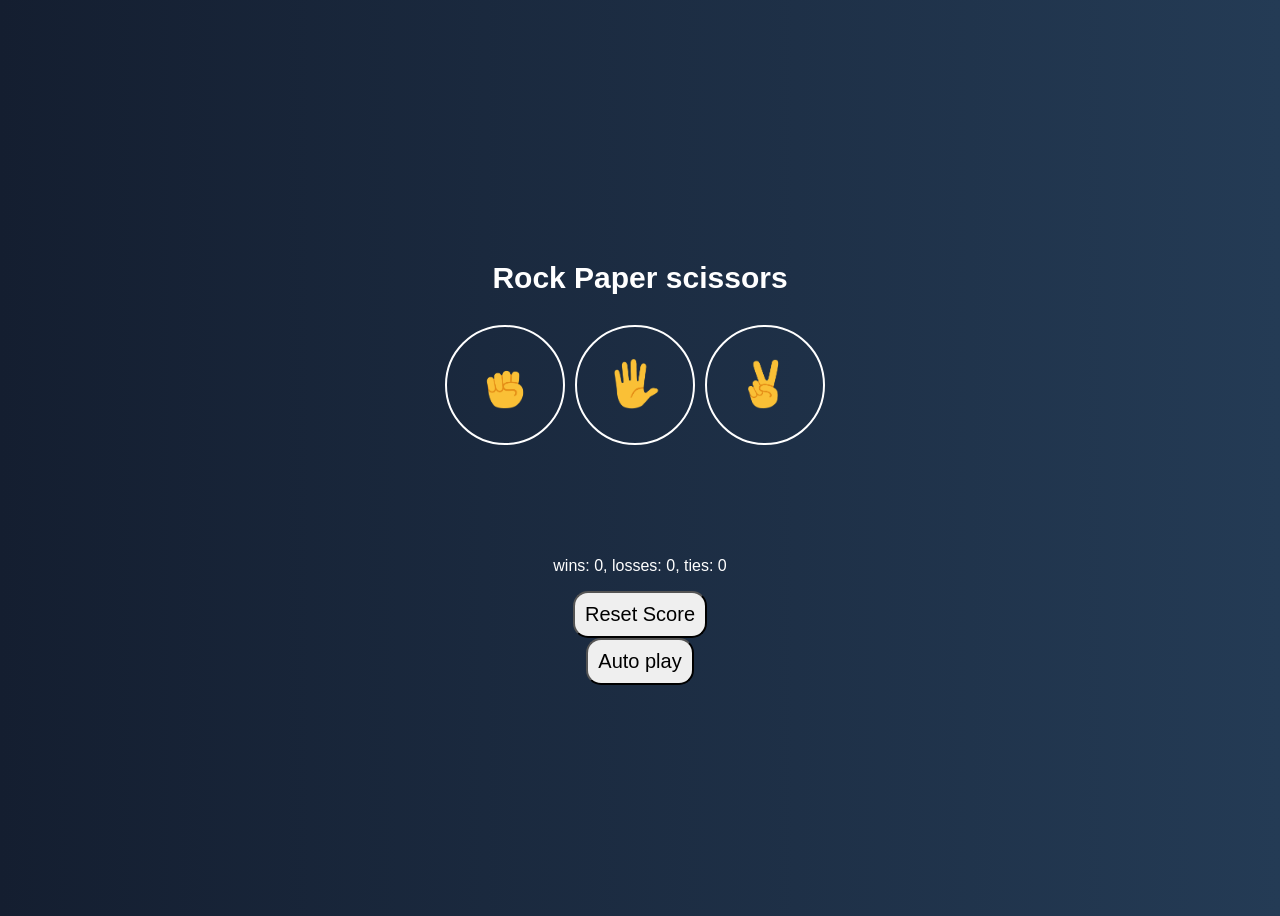
<file: index.html>
<!DOCTYPE html>
<html>
  <head>
    <title>Rock Paper Scissors</title>
    <meta name="viewport" content="width=device-width, initial-scale=1.0">
    <link rel="stylesheet" href="rps-css/rps-gen.css">
    <link rel="stylesheet" href="rps-css/rps-css.css">
  </head>
  <body>
    <p class="title">
      Rock Paper scissors
    </p>
    <div class="buttons">
      <button class="mov" onclick="
        pickCmpMov();
        playGame('rock');
      ">
      <img src="rpsemoj/rock-emoji.png" class="mov-icon"></button>

      <button class="mov" onclick="
        pickCmpMov();
        playGame('paper');
      ">
      <img src="rpsemoj/paper-emoji.png" class="mov-icon"></button>

      <button class="mov" onclick="
        pickCmpMov();
        playGame('scissors');
      ">
      <img src="rpsemoj/scissors-emoji.png" class="mov-icon"></button>
    </div>

    <p class="js-res res"></p>
    <p class="js-mov"></p>
    <p class="js-score score"> </p>

    <button class="rst-score" onclick="
      score.losses=0;
      score.ties=0;
      score.wins=0;
      localStorage.removeItem('score');
      updateScoreElm();
      let msg=document.querySelector('.auto-msg');
      msg.classList.add('js-auto-msg');
      msg.innerHTML='score has been reset.';
      setTimeout(()=>{
        msg.innerHTML='';
        msg.classList.remove('js-auto-msg');
        },2000);
    ">Reset Score</button>

    <button class="rst-score" onclick="
      autoPlay();
    ">Auto play</button>

    <p class="auto-msg"></p>

    <script src="rps-js/rps-js.js"></script>
    </body>
</html>
</file>
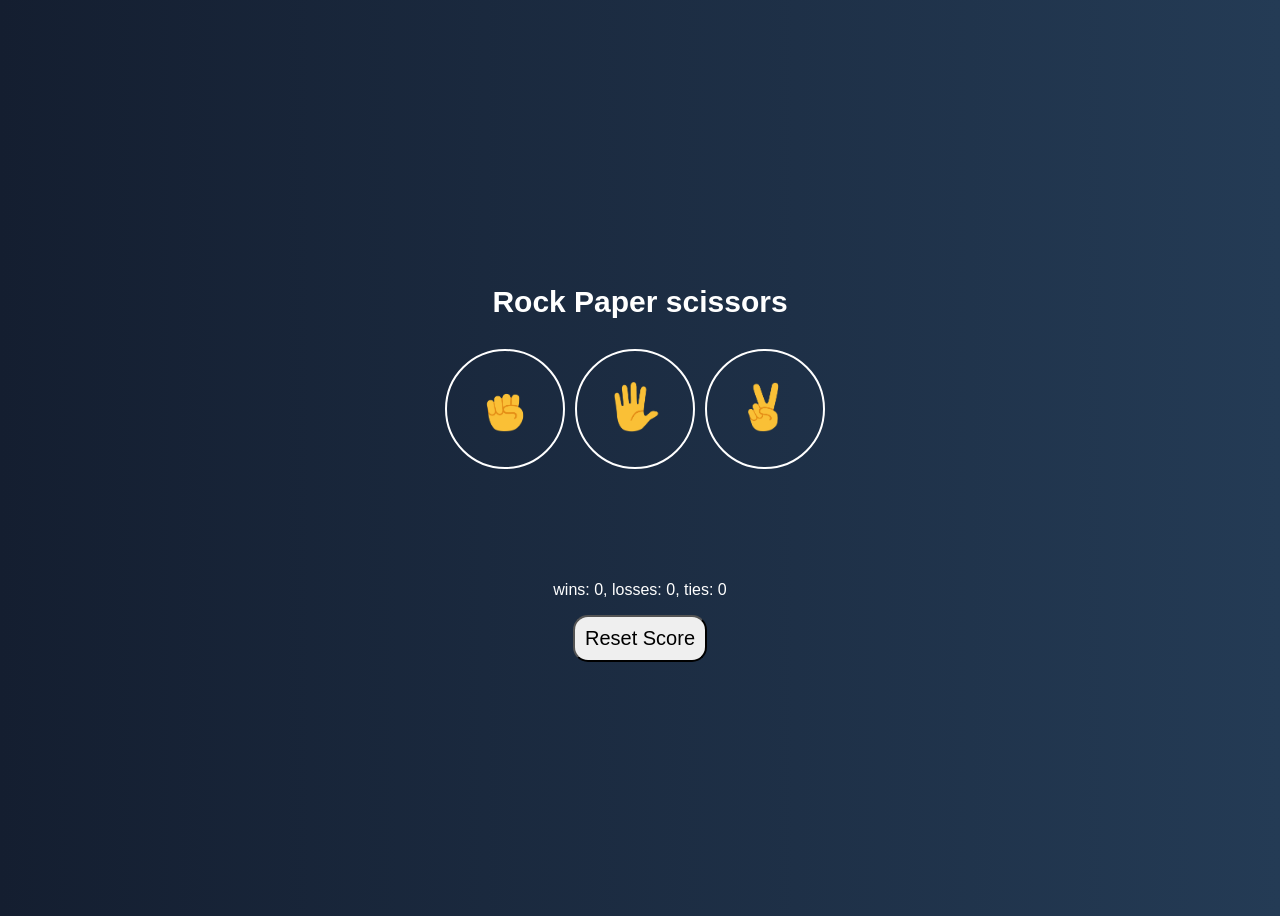
<file: rockps.html>
<!DOCTYPE html>
<html>
  <head>
    <title>Rock Paper Scissors</title>
    <meta name="viewport" content="width=device-width, initial-scale=1.0">
    <link rel="stylesheet" href="rps-css/rps-gen.css">
    <link rel="stylesheet" href="rps-css/rps-css.css">
  </head>
  <body>
    <p class="title">
      Rock Paper scissors
    </p>
    <div class="buttons">
      <button class="mov" onclick="
        pickCmpMov();
        playGame('rock');
      ">
      <img src="rpsemoj/rock-emoji.png" class="mov-icon"></button>

      <button class="mov" onclick="
        pickCmpMov();
        playGame('paper');
      ">
      <img src="rpsemoj/paper-emoji.png" class="mov-icon"></button>

      <button class="mov" onclick="
        pickCmpMov();
        playGame('scissors');
      ">
      <img src="rpsemoj/scissors-emoji.png" class="mov-icon"></button>
    </div>

    <p class="js-res res"></p>
    <p class="js-mov"></p>
    <p class="js-score score"> </p>

    <button class="rst-score" onclick="
      score.losses=0;
      score.ties=0;
      score.wins=0;
      localStorage.removeItem('score');
      updateScoreElm();
      alert('score has been reset.');
    ">Reset Score</button>

    <script src="rps-js/rps-js.js"></script>
    </body>
</html>
</file>
<file: rps-css/rps-gen.css>
body{
  display: flex;
  justify-content: center;
  align-items: center;
  height: 100vh;
  flex-direction: column;
  
  background: linear-gradient(to right, #141e30, #243b55);
  color: white;
  font-family: Arial, Helvetica, sans-serif;
}
</file>
<file: rps-css/rps-css.css>
.title{
  font-size:30px;
  font-weight: bold;
}
.buttons{
  display: flex;
  flex-direction: row;
}
.mov-icon{
  height: 50px;
}
.mov{
  border-radius: 70px;
  padding: 20px;
  background-color: transparent;
  border: 2px solid white;
  width:120px;
  height:120px;
  margin-right:10px;
  cursor: pointer;
  transition: 0.3s;
}
.mov:hover{
  transform: scale(1.102);
}
.res{
  font-size: 25px;
  font-weight: bold;
}
.score{
  margin-top: 30px;
}
.rst-score{
  padding:10px;
  font-size: 20px;
  border-radius: 15px;
  cursor:pointer;
  transition: 0.3s;
}
.rst-score:hover{
  transform: scale(1.102);
}
@media (max-width: 600px){

  .title{
    font-size: 30px;
    text-align: center;
  }

  .buttons{
    flex-direction: column;
    align-items: center;
  }

  .mov{
    width: 100px;
    height: 100px;
    margin-bottom: 12px;
  }

  .mov-icon{
    height: 55px;
  }

  .res{
    font-size: 32px;
    text-align: center;
  }

  .score{
    text-align: center;
    padding: 0 20px;
  }

  .rst-score{
    font-size: 18px;
    padding: 12px 18px;
  }

}
.auto-msg{
  display:none;
  position:fixed;
}
.js-auto-msg{
  display: block;
  position: fixed;
  background-color: rgb(0, 0, 0);
  color:aliceblue;
  padding: 10px;
  border-radius: 5px;
  font-size: large;
}
</file>
